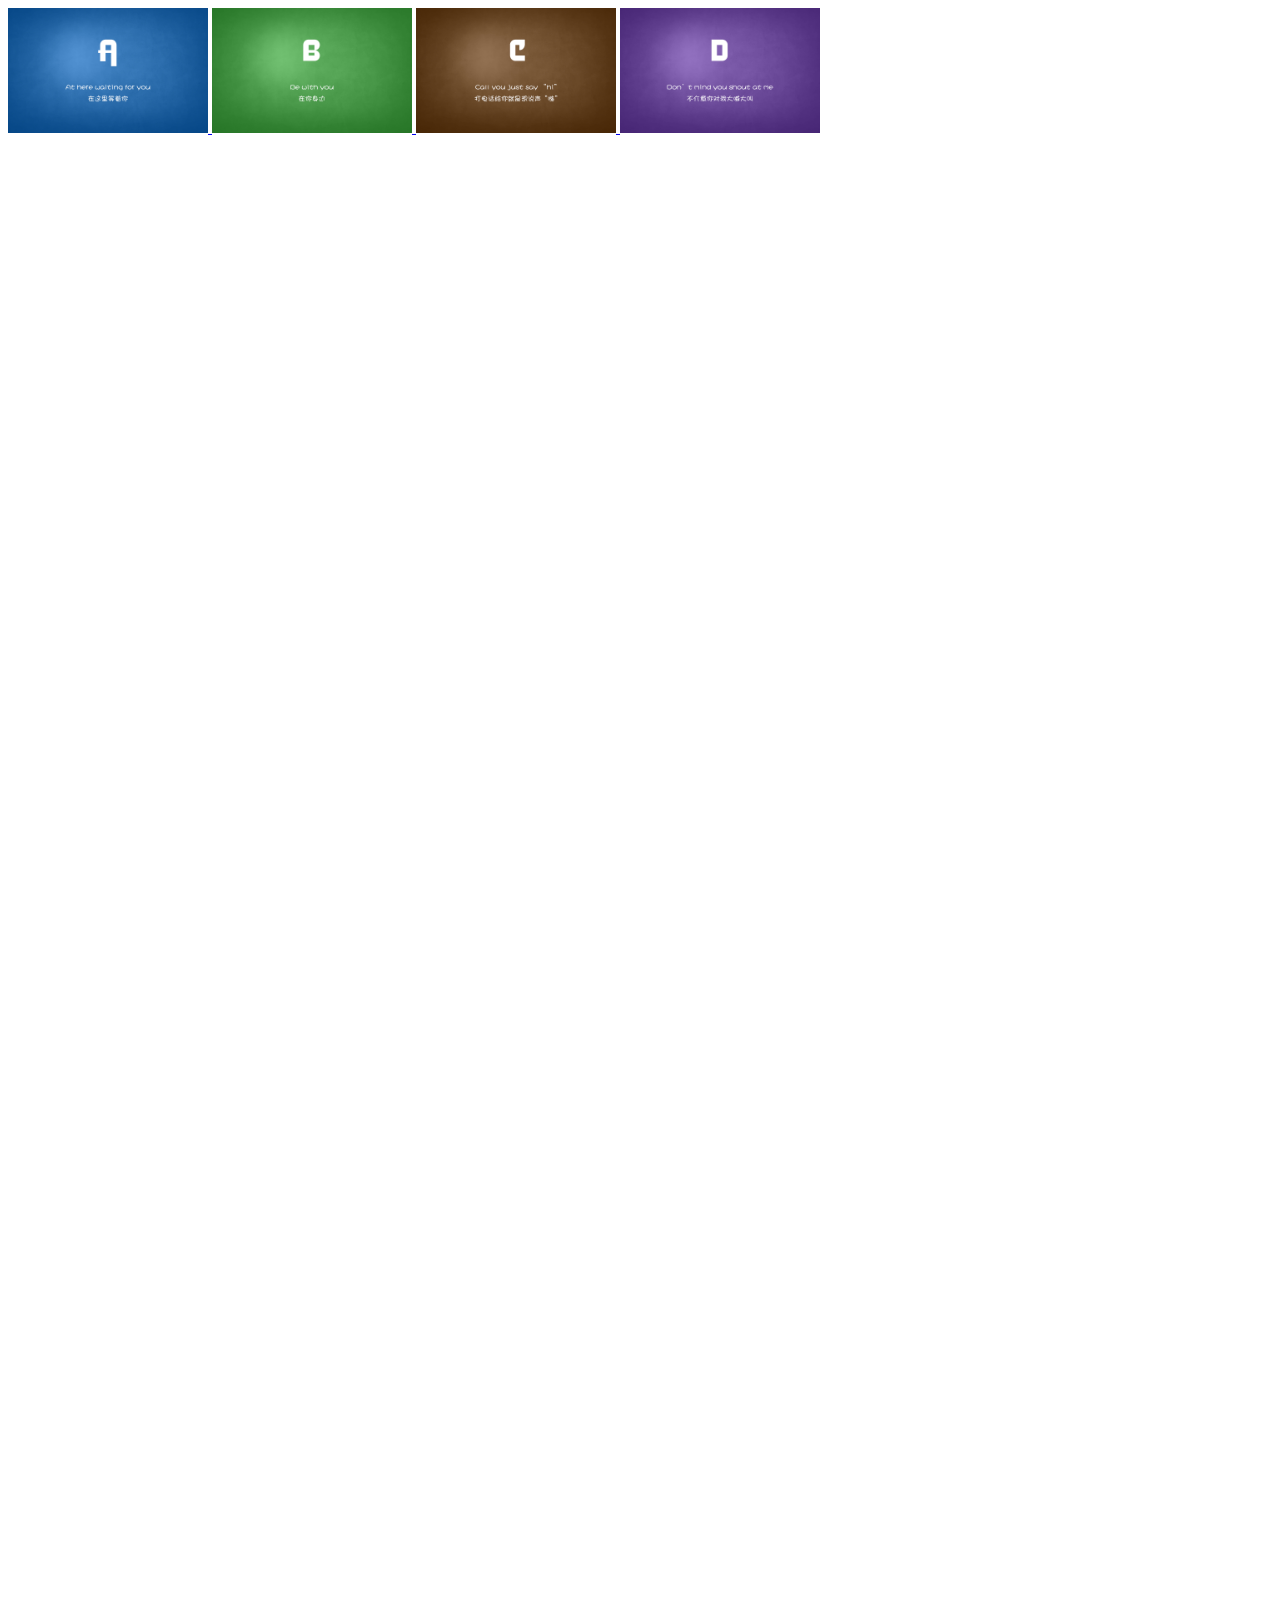
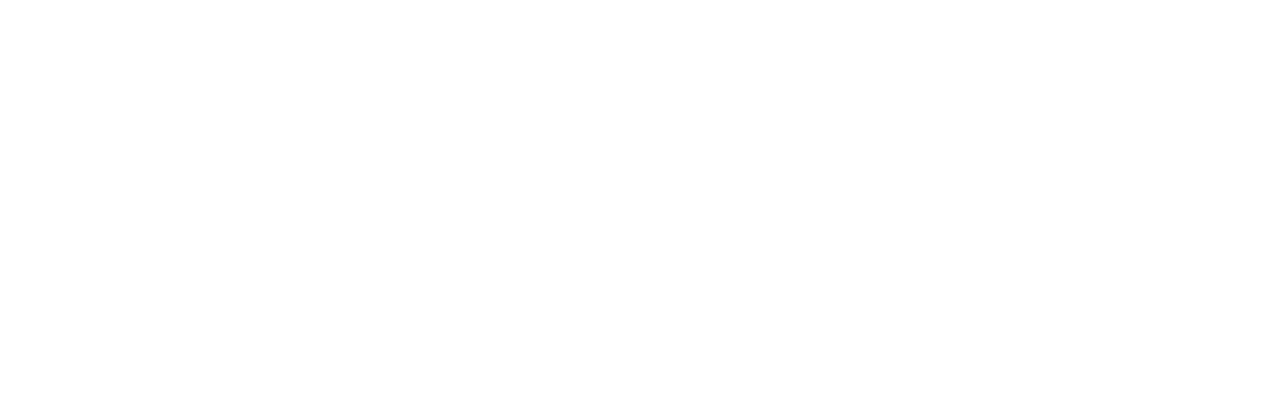
<file: Test/fangda/index.html>
<!DOCTYPE HTML>
<html>
<head>
    <meta http-equiv="Content-Type" content="text/html; charset=utf-8" />
    <title>登录首页</title>

    <script type="text/javascript" src="../JS/jquery-1.3.1.js"></script>
    <script type="text/javascript" src="../JS/jquery.divbox.js"></script>
    <script language="javascript">
        function openDiv(num) {
            var divObj  =   document.getElementById("window");
            var img = document.createElement("img");
            img.setAttribute("id","newImg");
            img.setAttribute("width","500px");
            img.src =   "../img/"+num+".jpg";
            divObj.appendChild(img);
            $("#window").OpenDiv();
        }

        function closeDiv() {
            $("#window").CloseDiv();
            var divObj  =   document.getElementById("window");
            var imgObj  =   document.getElementById("newImg");
            divObj.removeChild(imgObj);

        }
    </script>
</head>

<body style="height:2000px;">


<div style="width:500px; height:300px; background:#FFF; display:none" id="window">

    <input type="button" value="关闭窗口"  onclick="closeDiv()" style="float: left;"/>
</div>

<a href="javascript:openDiv(1);">
    <img src="../img/1.jpg" alt="1" width="200px">
</a>


<a href="javascript:openDiv(2);">
    <img src="../img/2.jpg" alt="2" width="200px">
</a>

<a href="javascript:openDiv(3);">
    <img src="../img/3.jpg" alt="3" width="200px">
</a>


<a href="javascript:openDiv(4);">
    <img src="../img/4.jpg" alt="4" width="200px">
</a>




</body>
</html>
</file>
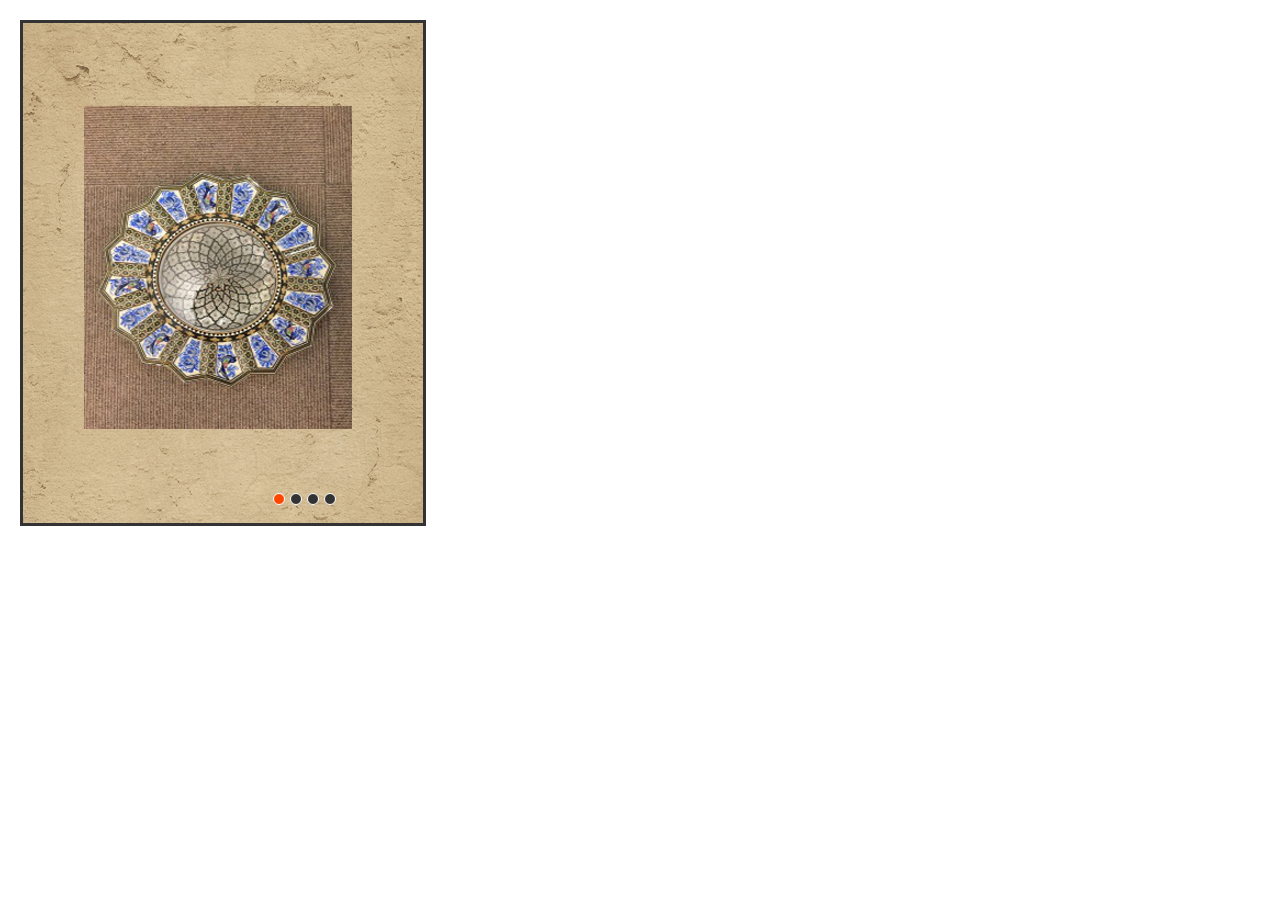
<file: Test/lunbo_demo/index.html>
<!DOCTYPE html>
<html lang="en">
<head>
    <meta charset="UTF-8">
    <title>Title</title>
    <link rel="stylesheet" href="index_style.css">
</head>
<body>

<!--<img src="../img/d.jpg" alt="1" width="400px"/>-->

<div id="container">
    <div id="list" style="left: -400px;">
        <img src="../img/d.jpg" alt="1" width="400px"/>
        <img src="../img/a.jpg" alt="1" width="400px"/>
        <img src="../img/b.jpg" alt="2" width="400px"/>
        <img src="../img/c.jpg" alt="3" width="400px"/>
        <img src="../img/d.jpg" alt="4" width="400px"/>
        <img src="../img/a.jpg" alt="4" width="400px"/>
    </div>
    <div id="buttons">
        <span index="1" class="on"></span>
        <span index="2"></span>
        <span index="3"></span>
        <span index="4"></span>
    </div>
    <a href="javascript:;" id="prev" class="arrow">&lt;</a>
    <a href="javascript:;" id="next" class="arrow">&gt;</a>
</div>

<script>
    window.onload = function() {
        //得到div对象和prev和next对象
        var list = document.getElementById('list');
        var prev = document.getElementById('prev');
        var next = document.getElementById('next');
        //偏移函数
        function animate(offset) {
            //获取的是style.left，是相对左边获取距离，所以第一张图后style.left都为负值，
            //且style.left获取的是字符串，需要用parseInt()取整转化为数字。
            var newLeft = parseInt(list.style.left) + offset;
            list.style.left = newLeft + 'px';

            //400是单个图片的宽度，1600是（单张图片宽度）*（图片个数）
            if(newLeft<-1600){
                list.style.left = -400 + 'px';
            }
            if(newLeft>-400){
                list.style.left = -1600 + 'px';
            }
            //--------
        }
        //--------
        //设置偏移量的大小
        prev.onclick = function() {
            animate(400);
        }
        next.onclick = function() {
            animate(-400);
        }
        //--------
        //定时器，1500ms自动下一张
        var timer;
        function play() {
            timer = setInterval(function () {
                next.onclick()
            }, 1500)
        }
        play();
        //-------
        //设置鼠标over和out时，定时器的运行
        var container = document.getElementById('container');

        function stop() {
            clearInterval(timer);
        }
        container.onmouseover = stop;
        container.onmouseout = play;
        //------

        //基本小圆点
        var buttons = document.getElementById('buttons').getElementsByTagName('span');
        var index = 1;

        function buttonsShow() {
            //这里需要清除之前的样式
            for (var i = 0; i < buttons.length; i++) {
                if (buttons[i].className == 'on') {
                    buttons[i].className = '';
                }
            }
            //数组从0开始，故index需要-1
            buttons[index - 1].className = 'on';
        }

        prev.onclick = function() {
            index -= 1;
            if (index < 1) {
                index = 4;
            }
            buttonsShow();
            animate(400);
        }
        next.onclick = function() {
            //由于上边定时器的作用，index会一直递增下去，我们只有5个小圆点，所以需要做出判断
            index += 1;
            if (index > 4) {
                index = 1;
            }
            buttonsShow();
            animate(-400);
        }
        //------
        //
        for (var i = 0; i < buttons.length; i++) {
            // 这里使用的是立即执行函数，
            (function(i) {
                buttons[i].onclick = function() {
                    var clickIndex = parseInt(this.getAttribute('index'));
                    var offset = 400 * (index - clickIndex);
                    animate(offset);
                    index = clickIndex;
                    buttonsShow();
                }
            })(i)
        }
        //------
    }
</script>
</body>
</html>
</file>
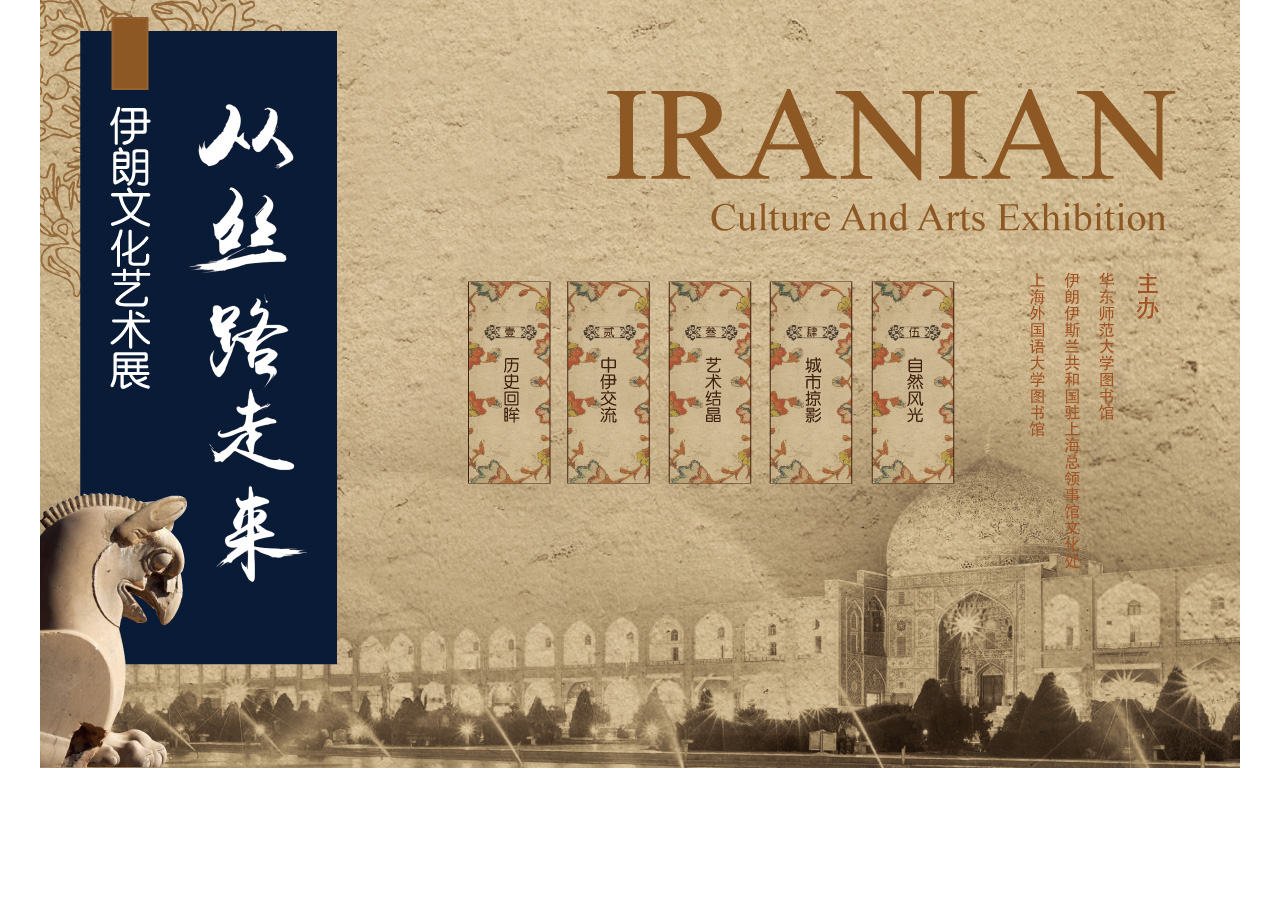
<file: lib_Iran/iran_index.html>
<!DOCTYPE html>
<html lang="en">
<head>
    <meta charset="UTF-8">

    <title>Iran_index</title>
    <link rel="stylesheet" href="../style/style_iran_index.css">
</head>
<body>
<div id="index-body" >



    <img src="../imgs/bg.jpg" alt="iran_index_bg" usemap="#index_map">

    <map name="index_map">
        <area shape="rect" coords="428,281,511,484" href="subpage-1.html" alt="img-1">
        <area shape="rect" coords="527,281,609,484" href="subpage-2.html" alt="img-1">
        <area shape="rect" coords="629,281,711,484" href="subpage-3.html" alt="img-1">
        <area shape="rect" coords="730,281,812,484" href="subpage-4.html" alt="img-1">
        <area shape="rect" coords="832,281,914,484" href="subpage-5.html" alt="img-1">

    </map>
</div>

</body>
</html>
</file>
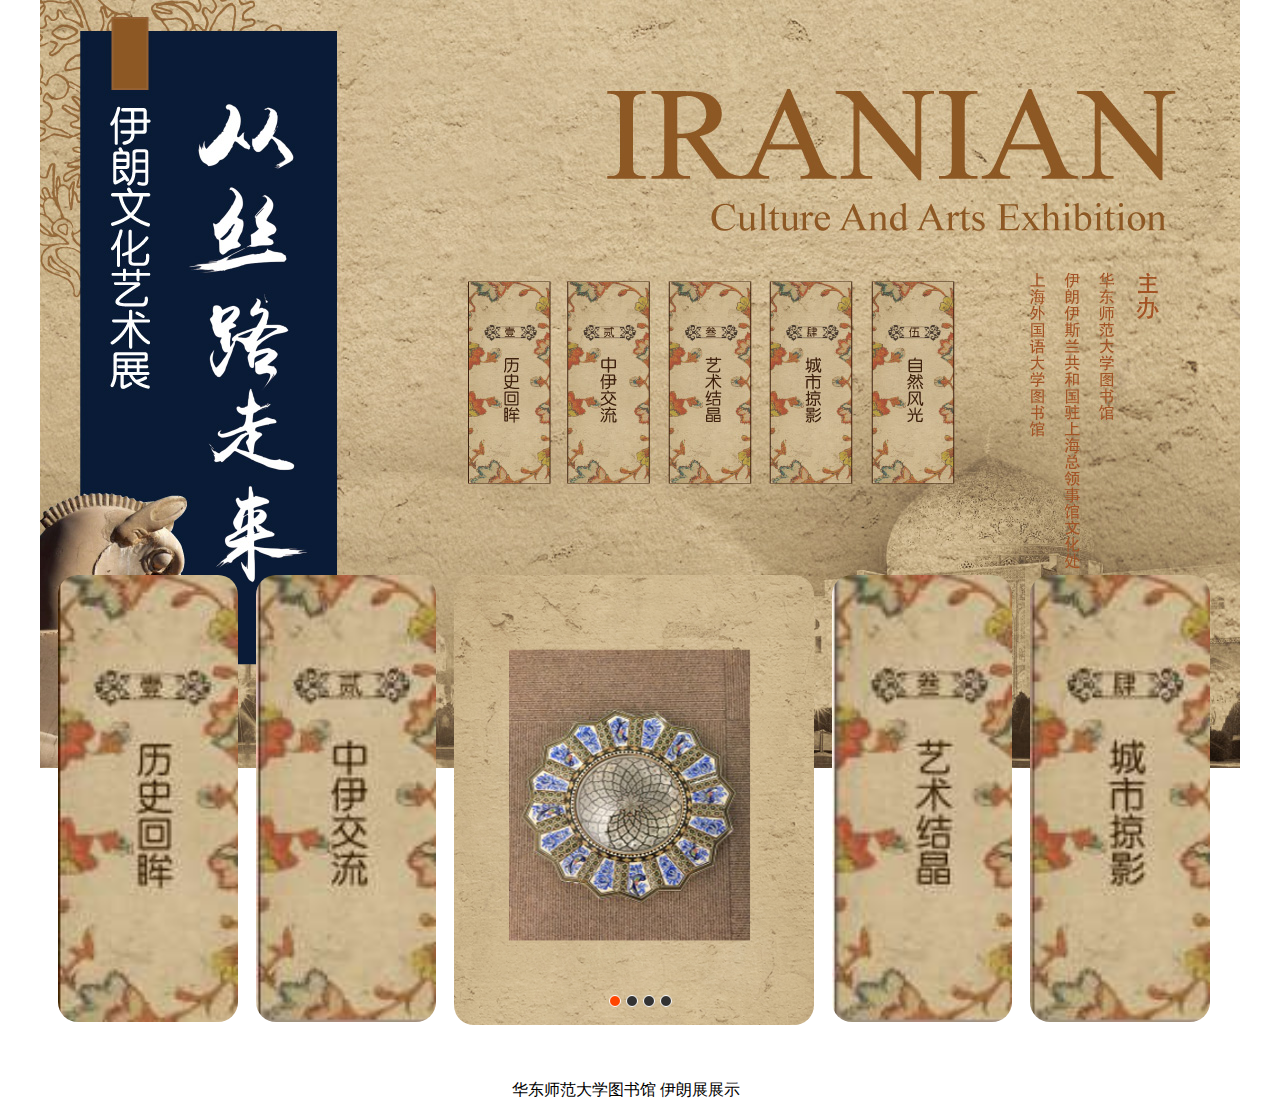
<file: lib_Iran/iran_index_old.html>
<!DOCTYPE html>
<html lang="en">
<head>
    <meta charset="UTF-8">
    <title>Iran_index</title>
    <link rel="stylesheet" href="../style/style_iran_index_old.css">
</head>
<body>
<div id="index-content" >
    <div class="clearf"></div>
    <div id="head_top" >
        <a href=""><img src="../imgs/1.jpg" alt="left01"  id="left01" width="180px"></a>
        <a href=""><img src="../imgs/2.jpg" alt="left02"  id="left02" width="180px"></a>

        <span id="mid-contain">

            <div id="container">
                <div id="list" style="left: -360px;">
                    <img src="../imgs/d.jpg" alt="1" width="360px"/>
                    <img src="../imgs/a.jpg" alt="1" width="360px"/>
                    <img src="../imgs/b.jpg" alt="2" width="360px"/>
                    <img src="../imgs/c.jpg" alt="3" width="360px"/>
                    <img src="../imgs/d.jpg" alt="4" width="360px"/>
                    <img src="../imgs/a.jpg" alt="4" width="360px"/>
                </div>
                <div id="buttons">
                    <span index="1" class="on"></span>
                    <span index="2"></span>
                    <span index="3"></span>
                    <span index="4"></span>
                </div>
                <a href="javascript:;" id="prev" class="arrow">&lt;</a>
                <a href="javascript:;" id="next" class="arrow">&gt;</a>
            </div>

        </span>

        <a href=""><img src="../imgs/3.jpg" alt="right02" id="right02" width="180px"></a>
        <a href=""><img src="../imgs/4.jpg" alt="right01" id="right01" width="180px"></a>


    </div>
    <div class="clearf"></div>
</div>

<div id="footer" >
    <p>
        华东师范大学图书馆 伊朗展展示
    </p>
</div>


<script>
    window.onload = function() {
        //得到div对象和prev和next对象
        var list = document.getElementById('list');
        var prev = document.getElementById('prev');
        var next = document.getElementById('next');
        //偏移函数
        function animate(offset) {
            //获取的是style.left，是相对左边获取距离，所以第一张图后style.left都为负值，
            //且style.left获取的是字符串，需要用parseInt()取整转化为数字。
            var newLeft = parseInt(list.style.left) + offset;
            list.style.left = newLeft + 'px';

            //400是单个图片的宽度，1600是（单张图片宽度）*（图片个数）
            if(newLeft<-1440){
                list.style.left = -360 + 'px';
            }
            if(newLeft>-360){
                list.style.left = -1440 + 'px';
            }
            //--------
        }
        //--------
        //设置偏移量的大小
        prev.onclick = function() {
            animate(360);
        }
        next.onclick = function() {
            animate(-360);
        }
        //--------
        //定时器，1500ms自动下一张
        var timer;
        function play() {
            timer = setInterval(function () {
                next.onclick()
            }, 1500)
        }
        play();
        //-------
        //设置鼠标over和out时，定时器的运行
        var container = document.getElementById('container');

        function stop() {
            clearInterval(timer);
        }
        container.onmouseover = stop;
        container.onmouseout = play;
        //------

        //基本小圆点
        var buttons = document.getElementById('buttons').getElementsByTagName('span');
        var index = 1;

        function buttonsShow() {
            //这里需要清除之前的样式
            for (var i = 0; i < buttons.length; i++) {
                if (buttons[i].className == 'on') {
                    buttons[i].className = '';
                }
            }
            //数组从0开始，故index需要-1
            buttons[index - 1].className = 'on';
        }

        prev.onclick = function() {
            index -= 1;
            if (index < 1) {
                index = 4;
            }
            buttonsShow();
            animate(360);
        }
        next.onclick = function() {
            //由于上边定时器的作用，index会一直递增下去，我们只有5个小圆点，所以需要做出判断
            index += 1;
            if (index > 4) {
                index = 1;
            }
            buttonsShow();
            animate(-360);
        }
        //------
        //
        for (var i = 0; i < buttons.length; i++) {
            // 这里使用的是立即执行函数，
            (function(i) {
                buttons[i].onclick = function() {
                    var clickIndex = parseInt(this.getAttribute('index'));
                    var offset = 360 * (index - clickIndex);
                    animate(offset);
                    index = clickIndex;
                    buttonsShow();
                }
            })(i)
        }
        //------
    }
</script>
</body>
</html>
</file>
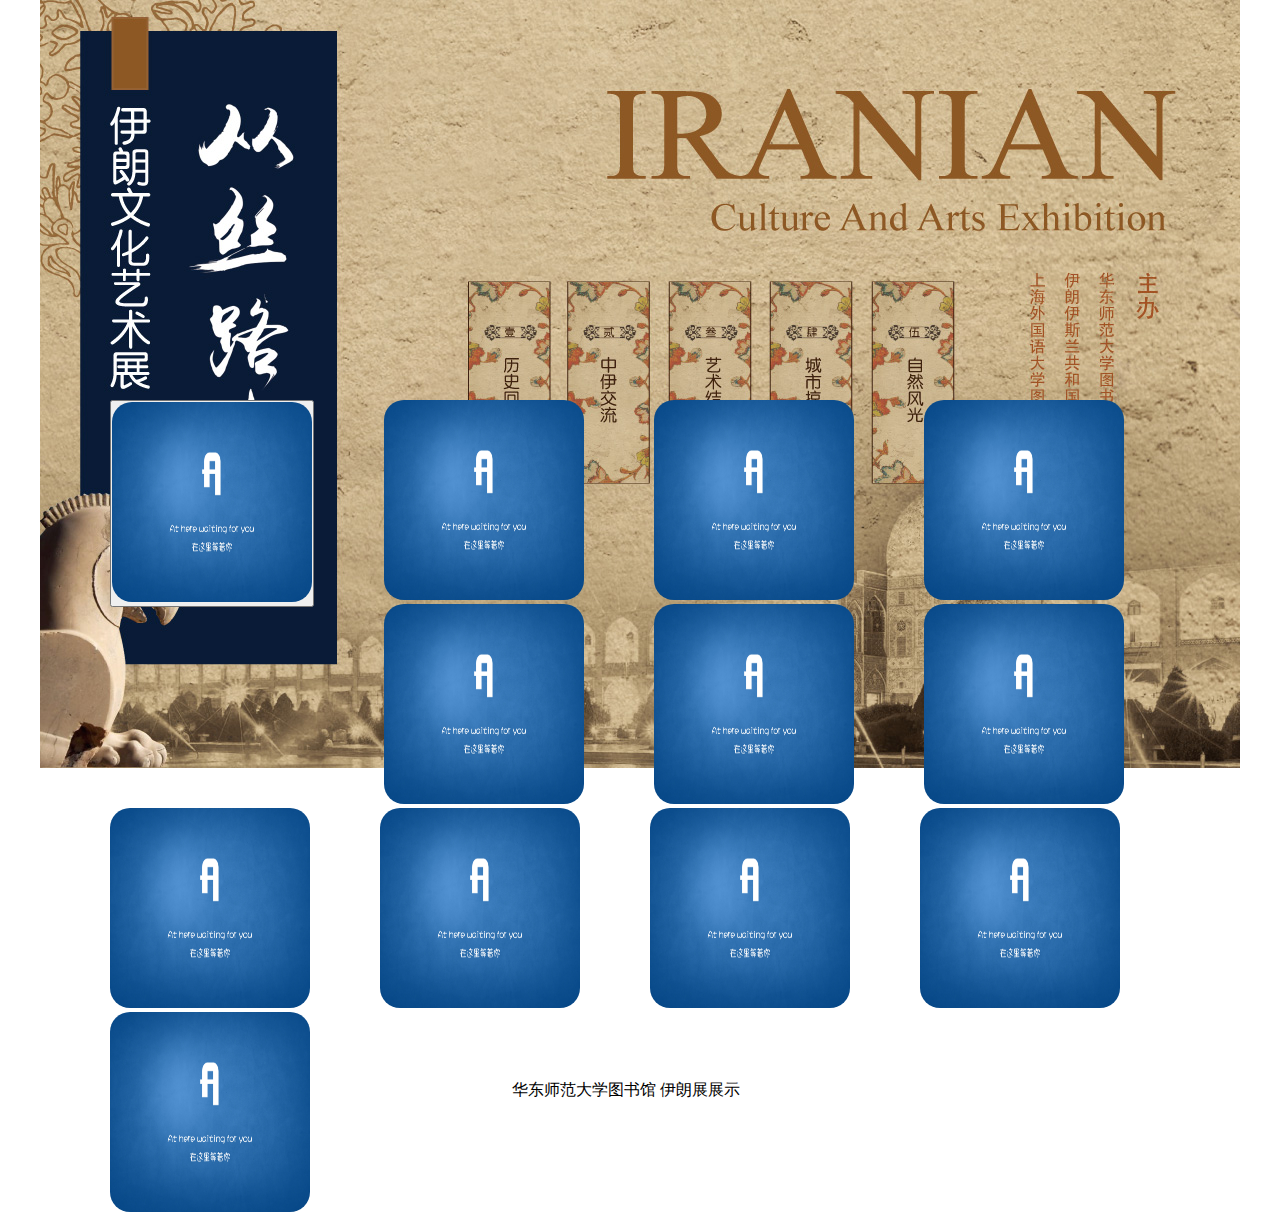
<file: Test/page1.html>
<!DOCTYPE html>
<html lang="en">
<head>
    <meta charset="UTF-8">
    <title>Iran_index</title>
    <link rel="stylesheet" href="../style/style_iran_index_old.css">
    <script language="javascript" type="text/javascript">
        function showdiv() {
            document.getElementById("bg").style.display ="block";
            document.getElementById("show").style.display ="block";
        }
        function hidediv() {
            document.getElementById("bg").style.display ='none';
            document.getElementById("show").style.display ='none';
        }
    </script>
    <style>
        .position{
            margin-top: 400px;
        }
        .float-d{
            float: left;
            margin-left: 70px;

        }

    </style>
    <style type="text/css">
        #bg{ display: none;
            position: absolute;
            top: 0%;  left: 0%;
            width: 100%;
            height: 100%;
            background-color: black;
            z-index:1001;  -moz-opacity: 0.7;  opacity:.70;
            filter: alpha(opacity=70);}
        #show{display: none;
            position: absolute;
            top: 25%;  left: 22%;
            /*width: 53%;*/
            /*height: 49%;*/
            padding: 8px;
            border: 8px solid #E8E9F7;
            background-color: white;  z-index:1002;  overflow: auto;}
    </style>
</head>
<body>
<div id="index-content" >
    <div class="position">
    <div class="float-d">
        <button onclick="showdiv()">
            <img src="img/1.jpg" alt="" width="200px" height="200px">
        </button>
        <div id="bg"></div>

        <div id="show">
            <img src="img/1.jpg" alt="" width="600px" height="400px">
            <br>
            <input id="btnclose" type="button" value="Close" onclick="hidediv();"/>
        </div>
    </div>
    <div class="float-d">
        <img src="img/1.jpg" alt="" width="200px" height="200px">
    </div>
    <div class="float-d">
        <img src="img/1.jpg" alt="" width="200px" height="200px">
    </div>
    <div class="float-d">
        <img src="img/1.jpg" alt="" width="200px" height="200px">
    </div>
    <div class="float-d">
        <img src="img/1.jpg" alt="" width="200px" height="200px">
    </div>
    <div class="float-d">
        <img src="img/1.jpg" alt="" width="200px" height="200px">
    </div>
    <div class="float-d">
        <img src="img/1.jpg" alt="" width="200px" height="200px">
    </div>
    <div class="float-d">
        <img src="img/1.jpg" alt="" width="200px" height="200px">
    </div>
    <div class="float-d">
        <img src="img/1.jpg" alt="" width="200px" height="200px">
    </div>
    <div class="float-d">
        <img src="img/1.jpg" alt="" width="200px" height="200px">
    </div>
    <div class="float-d">
        <img src="img/1.jpg" alt="" width="200px" height="200px">
    </div>
    <div class="float-d">
        <img src="img/1.jpg" alt="" width="200px" height="200px">
    </div>
    </div>
</div>
<div id="footer" class="clearf">
    <p>
        华东师范大学图书馆 伊朗展展示
    </p>
</div>
</body>
</html>
</file>
<file: Test/lunbo_demo/index_style.css>
/*---------------*/
#list img{

}

/*---------------*/
* {
    margin: 0;
    padding: 0;
    text-decoration: none;
}

body {
    padding: 20px;
}

#container {
    position: relative;
    width: 400px;
    height: 500px;
    border: 3px solid #333;
    overflow: hidden;
}

#list {
    position: absolute;
    z-index: 1;
    width: 2400px;
    height: 500px;
}

#list img {
    /*transform:rotate(90deg);*/
    float: left;
    width: 400px;
    height: 500px;
}

#buttons {
    position: absolute;
    left: 250px;
    bottom: 20px;
    z-index: 2;
    height: 10px;
    width: 100px;
}

#buttons span {
    float: left;
    margin-right: 5px;
    width: 10px;
    height: 10px;
    border: 1px solid #fff;
    border-radius: 50%;
    background: #333;
    cursor: pointer;
}

#buttons .on {
    background: orangered;
}

.arrow {
    position: absolute;
    top: 180px;
    z-index: 2;
    display: none;
    width: 40px;
    height: 40px;
    font-size: 36px;
    font-weight: bold;
    line-height: 39px;
    text-align: center;
    color: #fff;
    background-color: RGBA(0, 0, 0, .3);
    cursor: pointer;
}

.arrow:hover {
    background-color: RGBA(0, 0, 0, .7);
}

#container:hover .arrow {
    display: block;
}

#prev {
    left: 20px;
}

#next {
    right: 20px;
}
</file>
<file: style/style_iran_index.css>
*{
    margin: 0px;
    padding: 0px;
    text-decoration: none;
}
body{
    /*background-color: dimgray;*/

    text-align:center;
    position: relative;
}
.clearf{
    clear: both;
}
#index-body{
    /*background: url("../imgs/bg.jpg");*/
    /*background-repeat: no-repeat;*/
    height: 768px;
    width: 1200px;
    margin: 0 auto;

}
#index-bodycontent{

}

#img-1{

}
</file>
<file: style/style_iran_index_old.css>
*{
    margin: 0px;
    padding: 0px;
    text-decoration: none;
}
body{
    /*background-color: dimgray;*/

    text-align:center;
    position: relative;
    margin-left:auto;
    margin-right:auto;
}
.clearf{
    clear: both;
}
#index-content{
    background: url("../imgs/bg.jpg");
    background-repeat: no-repeat;

    margin: 0px auto;
    padding: 0px auto;
    height: 1100px;
    width: 1200px;

    position: absolute;
    left: 50%;
    margin-left: -600px;  /*此处的负值是宽度的一半*/
}
#head_top{
    position:relative;
    top: 575px;
    margin-bottom: 0px;
}

#footer p{
    position: absolute;
    top: 1080px;
    /*background-color: dimgray;*/
    color: black;
    /*width: 1200px;*/
    /*left: 40%;*/
    text-align: center;
    left: 40%;

}
img{
    border-radius: 20px;
}
/*---------------*/
#left01,#left02,#right01,#right02,#mid-contain {
    float: left;
    margin-left: 18px;
}


/*---------------*/


#container {
    position: relative;
    width: 360px;
    height: 450px;
    /*width: 400px;*/
    /*height: 500px;*/
    /*border: 3px solid #333;*/
    overflow: hidden;

}

#list {
    position: absolute;
    z-index: 1;
    width: 2160px;
    height: 450px;

    /*width: 2400px;*/
    /*height: 500px;*/
}

#list img {
    /*transform:rotate(90deg);*/
    float: left;
    width: 360px;
    height: 450px;

    /*width: 400px;*/
    /*height: 500px;*/
}

#buttons {
    position: absolute;
    left: 155px;
    bottom: 20px;
    z-index: 2;
    height: 10px;
    width: 100px;
}

#buttons span {
    float: left;
    margin-right: 5px;
    width: 10px;
    height: 10px;
    border: 1px solid #fff;
    border-radius: 50%;
    background: #333;
    cursor: pointer;
}

#buttons .on {
    background: orangered;
}

.arrow {
    position: absolute;
    top: 230px;
    z-index: 2;
    display: none;
    width: 40px;
    height: 40px;
    font-size: 36px;
    font-weight: bold;
    line-height: 39px;
    text-align: center;
    color: #fff;
    background-color: RGBA(0, 0, 0, .3);
    cursor: pointer;
}

.arrow:hover {
    background-color: RGBA(0, 0, 0, .7);
}

#container:hover .arrow {
    display: block;
}

#prev {
    left: 12px;
}

#next {
    right: 12px;
}
</file>
